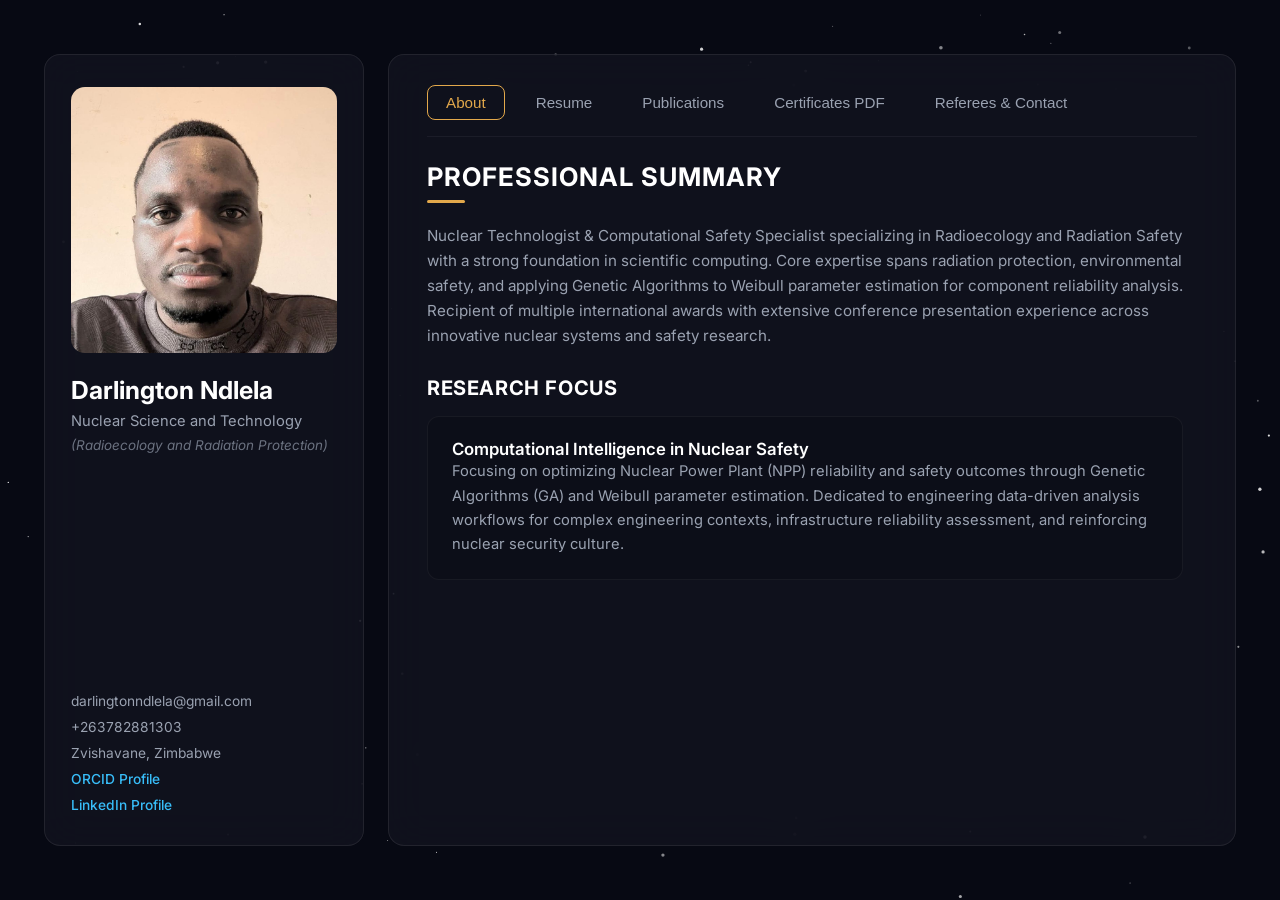
<file: index.html>
<!DOCTYPE html>
<html lang="en">
<head>
    <meta charset="UTF-8">
    <meta name="viewport" content="width=device-width, initial-scale=1.0">
    <title>Darlington Ndlela | Academic & Professional Dossier</title>
    <link href="https://fonts.googleapis.com/css2?family=Inter:wght@300;400;500;600;700&display=swap" rel="stylesheet">
    <link rel="stylesheet" href="style.css">
</head>
<body>
    <canvas id="starfield"></canvas>

    <main class="page-wrapper">
        <!-- Sidebar Profile Card -->
        <aside class="profile-card">
            <div class="avatar-container">
                <img src="profile.png" alt="Darlington Ndlela" id="profileImage">
            </div>
            
            <h1 class="profile-name" id="profileName">Darlington Ndlela</h1>
            <p class="profile-title">
                <span id="profileTitle">Nuclear Science and Technology</span><br>
                <span class="profile-subtitle"><em id="profileSubtitle">(Radioecology and Radiation Protection)</em></span>
            </p>

            <div class="contact-details">
                <a href="mailto:darlingtonndlela@gmail.com" class="contact-item" id="profileEmail">darlingtonndlela@gmail.com</a>
                <span class="contact-item" id="profilePhone">+263782881303</span>
                <span class="contact-item" id="profileAddress">Zvishavane, Zimbabwe</span>
                <a href="https://orcid.org/0009-0009-8910-1468" target="_blank" rel="noopener noreferrer" class="contact-item link-accent" id="profileOrcid">ORCID Profile</a>
                <a href="http://www.linkedin.com/in/darlington-ndlela" target="_blank" rel="noopener noreferrer" class="contact-item link-accent" id="profileLinkedin">LinkedIn Profile</a>
            </div>
        </aside>

        <!-- Main Content Area -->
        <section class="content-card">
            <nav class="tab-nav">
                <button class="tab-btn active" data-tab="about">About</button>
                <button class="tab-btn" data-tab="resume">Resume</button>
                <button class="tab-btn" data-tab="portfolio">Publications</button>
                <button class="tab-btn" data-tab="certificates-pdf">Certificates PDF</button>
                <button class="tab-btn" data-tab="contact">Referees & Contact</button>
            </nav>

            <div class="content-body">
                <!-- 1. ABOUT TAB -->
                <div class="tab-content" id="about">
                    <header class="section-heading">
                        <h2>PROFESSIONAL SUMMARY</h2>
                        <div class="heading-line"></div>
                    </header>
                    
                    <p class="summary-text" id="summary-container">
                        Nuclear Technologist & Computational Safety Specialist specializing in Radioecology and Radiation Safety with a strong foundation in scientific computing. Core expertise spans radiation protection, environmental safety, and applying Genetic Algorithms to Weibull parameter estimation for component reliability analysis. Recipient of multiple international awards with extensive conference presentation experience across innovative nuclear systems and safety research.
                    </p>

                    <h3 class="section-title">RESEARCH FOCUS</h3>
                    <div class="section-stack">
                        <article class="info-box">
                            <h4 class="item-title" id="researchTitle">Computational Intelligence in Nuclear Safety</h4>
                            <p class="item-description" id="researchText">
                                Focusing on optimizing Nuclear Power Plant (NPP) reliability and safety outcomes through Genetic Algorithms (GA) and Weibull parameter estimation. Dedicated to engineering data-driven analysis workflows for complex engineering contexts, infrastructure reliability assessment, and reinforcing nuclear security culture.
                            </p>
                        </article>
                    </div>
                </div>

                <!-- 2. RESUME TAB -->
                <div class="tab-content hidden" id="resume">
                    <h3 class="section-title">EDUCATION</h3>
                    <div class="section-stack" id="education-container">
                        <article class="info-box"><p class="item-meta">Loading Education...</p></article>
                    </div>

                    <h3 class="section-title">RELEVANT EXPERIENCE</h3>
                    <div class="section-stack" id="experience-container">
                        <article class="info-box"><p class="item-meta">Loading Experience...</p></article>
                    </div>

                    <h3 class="section-title">HONORS & AWARDS</h3>
                    <div class="section-stack">
                        <article class="info-box">
                            <ul class="item-list clean-list" id="awards-container">
                                <li>Loading Awards...</li>
                            </ul>
                        </article>
                    </div>

                    <h3 class="section-title">ADVANCED TRAINING & PRACTICALS</h3>
                    <div class="section-stack">
                        <article class="info-box">
                            <ul class="item-list clean-list" id="training-container">
                                <li>Loading Trainings...</li>
                            </ul>
                        </article>
                    </div>

                    <h3 class="section-title">Certificates</h3>
                    <div class="section-stack">
                        <article class="info-box">
                            <h4 class="skill-category-title" style="margin-bottom: 14px;">IAEA Certificates</h4>
                            <ul class="cert-list" id="iaea-certs-container">
                                <li>Loading Certificates...</li>
                            </ul>
                        </article>

                        <article class="info-box">
                            <h4 class="skill-category-title" style="margin-bottom: 14px;">Other Certificates & Qualifications</h4>
                            <ul class="cert-list" id="other-certs-container">
                                <li>Loading Certificates...</li>
                            </ul>
                        </article>
                    </div>

                    <h3 class="section-title">TECHNICAL SKILLS</h3>
                    <div class="section-stack">
                        <article class="info-box" id="skills-container">
                            <p class="item-meta">Loading Skills...</p>
                        </article>
                    </div>
                </div>

                <!-- 3. PUBLICATIONS TAB -->
                <div class="tab-content hidden" id="portfolio">
                    <header class="section-heading">
                        <h2>PUBLICATIONS & SCIENTIFIC CONFERENCES</h2>
                        <div class="heading-line"></div>
                    </header>

                    <div class="section-stack" id="publications-container">
                        <article class="info-box"><p class="item-meta">Loading Publications...</p></article>
                    </div>
                </div>

                <!-- 4. CERTIFICATES PDF TAB -->
                <div class="tab-content hidden" id="certificates-pdf">
                    <header class="section-heading">
                        <h2>CERTIFICATES PDF</h2>
                        <div class="heading-line"></div>
                    </header>

                    <div class="section-stack">
                        <article class="info-box">
                            <div class="item-header-row">
                                <div>
                                    <h4 class="item-title">Official Verification & Document Dossier</h4>
                                    <p class="item-meta">Access and view all completed certifications and course records directly.</p>
                                </div>
                                <a href="https://drive.google.com/drive/folders/1tjltKjXomAYr7xfo2IFSl8LM1oyosEe-?usp=drive_link" target="_blank" rel="noopener noreferrer" class="cta-drive-btn" id="certsFolderLink">
                                    Open Drive Folder &rarr;
                                </a>
                            </div>

                            <div class="drive-embed-container">
                                <iframe id="certsFolderFrame"
                                    src="https://drive.google.com/embeddedfolderview?id=1tjltKjXomAYr7xfo2IFSl8LM1oyosEe-#grid" 
                                    class="drive-iframe" 
                                    title="Certificates Google Drive Folder">
                                </iframe>
                            </div>
                        </article>
                    </div>
                </div>

                <!-- 5. REFEREES TAB -->
                <div class="tab-content hidden" id="contact">
                    <header class="section-heading">
                        <h2>REFEREES</h2>
                        <div class="heading-line"></div>
                    </header>

                    <div class="section-stack" id="referees-container">
                        <article class="info-box"><p class="item-meta">Loading Referees...</p></article>
                    </div>
                </div>
            </div>
        </section>
    </main>

    <script src="script.js"></script>
</body>
</html>
</file>
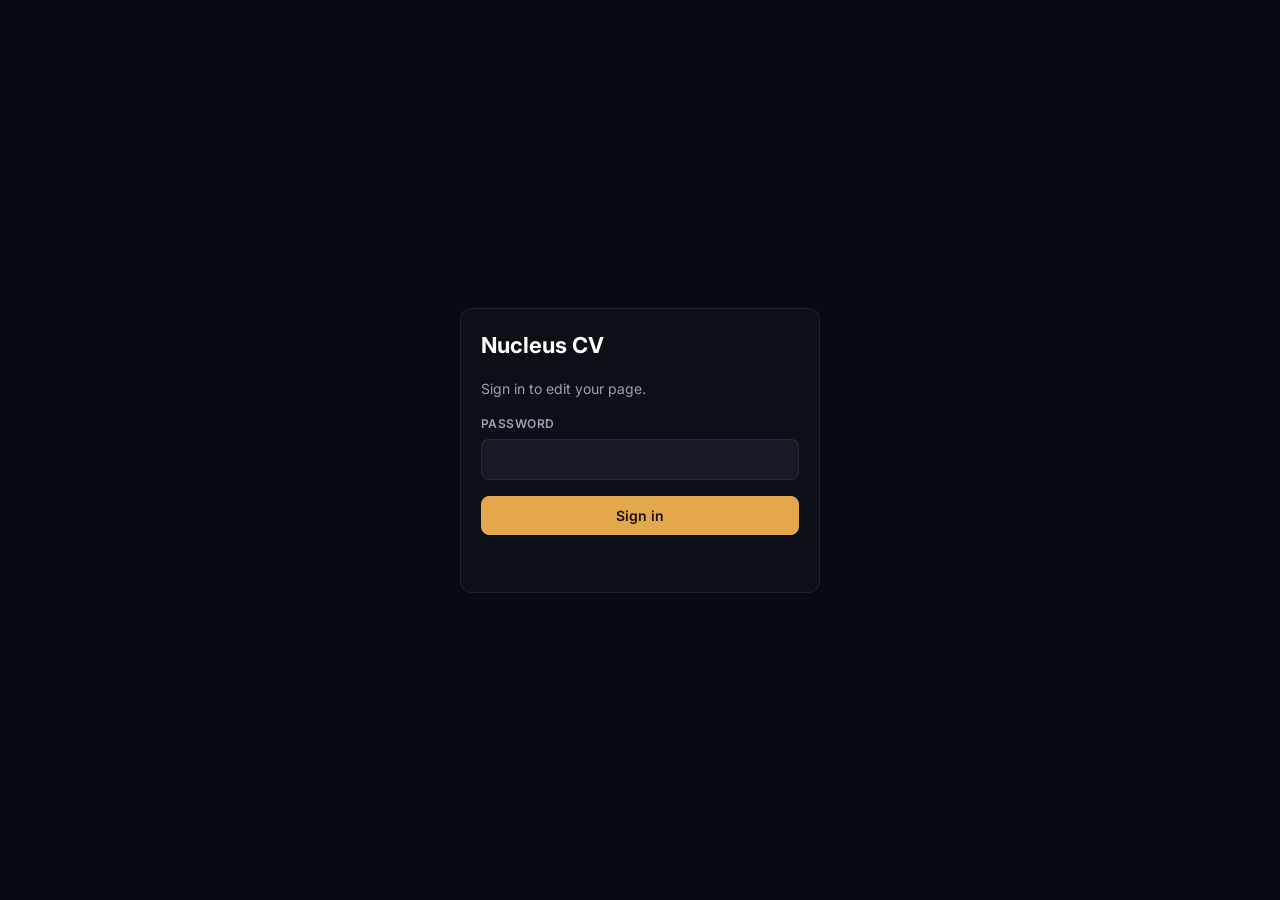
<file: admin.html>
<!DOCTYPE html>
<html lang="en">
<head>
    <meta charset="UTF-8">
    <meta name="viewport" content="width=device-width, initial-scale=1.0">
    <meta name="robots" content="noindex, nofollow">
    <title>Nucleus CV</title>
    <meta name="theme-color" content="#070913">
    <link rel="manifest" href="manifest.webmanifest">
    <link rel="icon" href="icons/icon.svg" type="image/svg+xml">
    <link rel="apple-touch-icon" href="icons/icon-192.png">
    <link href="https://fonts.googleapis.com/css2?family=Inter:wght@300;400;500;600;700&display=swap" rel="stylesheet">
    <!-- Carlito has the same letter widths as Calibri, so the CV keeps its line breaks on Android -->
    <link href="https://fonts.googleapis.com/css2?family=Carlito:ital,wght@0,400;0,700;1,400;1,700&display=swap" rel="stylesheet">
    <link rel="stylesheet" href="admin.css?v=10">
    <link rel="stylesheet" href="cv.css?v=10">
</head>
<body>
    <!-- Sign in -->
    <div id="loginView" class="login">
        <form id="loginForm" class="card login-card">
            <h1>Nucleus CV</h1>
            <p class="muted">Sign in to edit your page.</p>
            <label class="field">
                <span class="field-label">Password</span>
                <input type="password" id="passwordInput" autocomplete="current-password" required>
            </label>
            <button class="btn primary" type="submit" id="loginBtn">Sign in</button>
            <p id="loginError" class="error-text" role="alert"></p>
        </form>
    </div>

    <!-- Editor -->
    <div id="appView" class="app" hidden>
        <header class="topbar">
            <strong class="brand">Nucleus CV</strong>
            <span id="status" class="status" role="status"></span>
            <div class="topbar-actions">
                <a href="index.html" target="_blank" rel="noopener" class="btn ghost">View site</a>
                <button id="logoutBtn" class="btn ghost" type="button">Log out</button>
                <button id="printBtn" class="btn" type="button">Print CV</button>
                <button id="saveBtn" class="btn primary" type="button">Save now</button>
            </div>
        </header>
        <div id="layoutWarning" class="layout-warning" role="alert" hidden></div>
        <div class="layout">
            <nav id="sectionNav" class="side-nav" aria-label="Sections"></nav>
            <main id="editor" class="editor"></main>
        </div>
    </div>

    <!-- Filled just before printing; only this is visible on paper -->
    <div id="cvPrint"></div>
    <!-- Off-screen copy of the CV, used to measure page lengths while editing -->
    <div id="cvMeasure" aria-hidden="true"></div>

    <script src="cv.js?v=10"></script>
    <script src="admin.js?v=10"></script>
</body>
</html>
</file>
<file: style.css>
:root {
    --bg-space: #070913;
    --card-bg: rgba(18, 20, 31, 0.78);
    --card-border: rgba(255, 255, 255, 0.08);
    --inner-card-bg: rgba(13, 15, 24, 0.88);
    --inner-card-border: rgba(255, 255, 255, 0.05);
    --text-primary: #ffffff;
    --text-secondary: #9aa2b1;
    --text-muted: #6b7280;
    --accent-gold: #e2a84b;
    --accent-blue: #38bdf8;
    --tab-border: #e2a84b;
}

* {
    margin: 0;
    padding: 0;
    box-sizing: border-box;
}

body {
    font-family: 'Inter', -apple-system, BlinkMacSystemFont, sans-serif;
    background-color: var(--bg-space);
    color: var(--text-primary);
    height: 100vh;
    display: flex;
    justify-content: center;
    align-items: center;
    position: relative;
    overflow: hidden;
}

#starfield {
    position: fixed;
    top: 0;
    left: 0;
    width: 100vw;
    height: 100vh;
    z-index: 0;
    pointer-events: none;
}

.page-wrapper {
    position: relative;
    z-index: 1;
    display: flex;
    gap: 24px;
    width: 100%;
    max-width: 1240px;
    height: 88vh;
    max-height: 860px;
    padding: 0 24px;
}

/* Sidebar Profile Card */
.profile-card {
    background: var(--card-bg);
    border: 1px solid var(--card-border);
    backdrop-filter: blur(20px);
    -webkit-backdrop-filter: blur(20px);
    border-radius: 16px;
    padding: 32px 26px;
    width: 320px;
    flex-shrink: 0;
    display: flex;
    flex-direction: column;
    height: 100%;
    animation: slideInLeft 0.5s cubic-bezier(0.16, 1, 0.3, 1) forwards;
}

.avatar-container {
    width: 100%;
    aspect-ratio: 1 / 1;
    border-radius: 14px;
    overflow: hidden;
    margin-bottom: 22px;
    background: #111420;
}

.avatar-container img {
    width: 100%;
    height: 100%;
    object-fit: cover;
    display: block;
}

.profile-name {
    font-size: 1.55rem;
    font-weight: 700;
    margin-bottom: 6px;
    color: var(--text-primary);
}

.profile-title {
    font-size: 0.92rem;
    color: var(--text-secondary);
    margin-bottom: 22px;
    line-height: 1.4;
}

.profile-subtitle {
    display: inline-block;
    font-size: 0.84rem;
    color: var(--text-muted);
    margin-top: 4px;
}

.contact-details {
    display: flex;
    flex-direction: column;
    gap: 10px;
    margin-top: auto;
}

.contact-item {
    font-size: 0.86rem;
    color: var(--text-secondary);
    text-decoration: none;
    transition: color 0.2s ease;
}

a.contact-item:hover {
    color: var(--text-primary);
}

.link-accent {
    color: var(--accent-blue) !important;
    font-weight: 500;
}

/* Right Content Area */
.content-card {
    background: var(--card-bg);
    border: 1px solid var(--card-border);
    backdrop-filter: blur(20px);
    -webkit-backdrop-filter: blur(20px);
    border-radius: 16px;
    padding: 30px 38px;
    flex-grow: 1;
    display: flex;
    flex-direction: column;
    height: 100%;
    overflow: hidden;
    animation: slideInRight 0.5s cubic-bezier(0.16, 1, 0.3, 1) forwards;
}

.tab-nav {
    display: flex;
    gap: 12px;
    margin-bottom: 24px;
    border-bottom: 1px solid rgba(255, 255, 255, 0.05);
    padding-bottom: 16px;
    flex-shrink: 0;
    overflow-x: auto;
}

.tab-btn {
    background: transparent;
    border: 1px solid transparent;
    color: var(--text-secondary);
    font-size: 0.95rem;
    font-weight: 500;
    padding: 8px 18px;
    border-radius: 8px;
    cursor: pointer;
    white-space: nowrap;
    transition: all 0.2s ease;
}

.tab-btn:hover {
    color: var(--text-primary);
}

.tab-btn.active {
    color: var(--accent-gold);
    border: 1px solid var(--tab-border);
}

/* Custom Scrollbar */
.content-body {
    flex-grow: 1;
    overflow-y: auto;
    padding-right: 14px;
}

.content-body::-webkit-scrollbar {
    width: 6px;
}

.content-body::-webkit-scrollbar-track {
    background: transparent;
}

.content-body::-webkit-scrollbar-thumb {
    background: rgba(255, 255, 255, 0.15);
    border-radius: 4px;
}

.content-body::-webkit-scrollbar-thumb:hover {
    background: rgba(255, 255, 255, 0.25);
}

/* Headings */
.section-heading {
    margin-bottom: 20px;
}

.section-heading h2 {
    font-size: 1.6rem;
    font-weight: 700;
    letter-spacing: 0.04em;
    margin-bottom: 8px;
}

.heading-line {
    width: 38px;
    height: 3px;
    background-color: var(--accent-gold);
    border-radius: 2px;
}

.section-title {
    font-size: 1.25rem;
    font-weight: 700;
    letter-spacing: 0.03em;
    margin: 28px 0 16px;
    color: var(--text-primary);
}

.section-title:first-child {
    margin-top: 0;
}

.summary-text {
    font-size: 0.95rem;
    line-height: 1.65;
    color: var(--text-secondary);
    margin-bottom: 24px;
}

/* Content Boxes */
.section-stack {
    display: flex;
    flex-direction: column;
    gap: 16px;
}

.info-box {
    background: var(--inner-card-bg);
    border: 1px solid var(--inner-card-border);
    border-radius: 12px;
    padding: 22px 24px;
}

.item-header-row {
    display: flex;
    justify-content: space-between;
    align-items: flex-start;
    gap: 16px;
    margin-bottom: 6px;
}

.item-title {
    font-size: 1.05rem;
    font-weight: 600;
    color: var(--text-primary);
}

.item-meta {
    font-size: 0.92rem;
    color: var(--text-secondary);
    margin-bottom: 6px;
    line-height: 1.5;
}

.item-date {
    font-size: 0.85rem;
    color: var(--accent-gold);
    font-weight: 500;
    white-space: nowrap;
}

.item-description {
    font-size: 0.92rem;
    line-height: 1.65;
    color: var(--text-secondary);
}

.item-list {
    margin-left: 18px;
    display: flex;
    flex-direction: column;
    gap: 8px;
    margin-top: 10px;
}

.item-list li {
    font-size: 0.92rem;
    line-height: 1.55;
    color: var(--text-secondary);
}

.clean-list {
    margin-left: 16px;
    gap: 10px;
    margin-top: 0;
}

/* Bulleted Certificate List */
.cert-list {
    list-style-type: disc;
    margin-left: 20px;
    display: flex;
    flex-direction: column;
    gap: 12px;
}

.cert-list li {
    font-size: 0.95rem;
    line-height: 1.6;
    color: var(--text-secondary);
}

/* Drive Embed & Action Button */
.cta-drive-btn {
    display: inline-flex;
    align-items: center;
    background: rgba(226, 168, 75, 0.12);
    border: 1px solid var(--accent-gold);
    color: var(--accent-gold);
    padding: 8px 16px;
    border-radius: 8px;
    font-size: 0.88rem;
    font-weight: 500;
    text-decoration: none;
    white-space: nowrap;
    transition: all 0.2s ease;
}

.cta-drive-btn:hover {
    background: var(--accent-gold);
    color: #070913;
}

.drive-embed-container {
    width: 100%;
    height: 480px;
    margin-top: 20px;
    border-radius: 8px;
    overflow: hidden;
    border: 1px solid rgba(255, 255, 255, 0.08);
    background: #0b0d18;
}

.drive-iframe {
    width: 100%;
    height: 100%;
    border: none;
}

/* Skills Tag Cloud */
.skill-category-title {
    font-size: 0.95rem;
    font-weight: 600;
    color: var(--text-primary);
    margin-bottom: 10px;
}

.tag-cloud {
    display: flex;
    flex-wrap: wrap;
    gap: 8px;
}

.tag {
    background: rgba(255, 255, 255, 0.05);
    border: 1px solid rgba(255, 255, 255, 0.08);
    color: var(--text-secondary);
    padding: 6px 14px;
    border-radius: 20px;
    font-size: 0.84rem;
    transition: all 0.2s ease;
}

.tag:hover {
    color: var(--text-primary);
    border-color: rgba(226, 168, 75, 0.4);
    background: rgba(226, 168, 75, 0.06);
}

.hidden {
    display: none;
}

/* Entrance Animations */
@keyframes slideInLeft {
    from {
        opacity: 0;
        transform: translateX(-40px);
    }
    to {
        opacity: 1;
        transform: translateX(0);
    }
}

@keyframes slideInRight {
    from {
        opacity: 0;
        transform: translateX(40px);
    }
    to {
        opacity: 1;
        transform: translateX(0);
    }
}

/* Responsive Breakpoints */
@media (max-width: 900px) {
    body {
        height: auto;
        overflow-y: auto;
    }

    .page-wrapper {
        height: auto;
        max-height: none;
        flex-direction: column;
        align-items: center;
        padding: 40px 16px;
    }

    .profile-card {
        width: 100%;
        max-width: 540px;
        height: auto;
    }

    .content-card {
        width: 100%;
        max-width: 540px;
        height: auto;
        padding: 26px 20px;
    }

    .content-body {
        overflow-y: visible;
        padding-right: 0;
    }

    .item-header-row {
        flex-direction: column;
        gap: 8px;
    }

    .drive-embed-container {
        height: 380px;
    }
}
</file>
<file: admin.css>
:root {
    --bg: #070913;
    --panel: #12141f;
    --card: #0d0f18;
    --border: rgba(255, 255, 255, 0.08);
    --input-bg: #161926;
    --text: #ffffff;
    --text-secondary: #9aa2b1;
    --accent: #e2a84b;
    --accent-blue: #38bdf8;
    --danger: #f87171;
    --ok: #4ade80;
}

* {
    margin: 0;
    padding: 0;
    box-sizing: border-box;
}

body {
    font-family: 'Inter', -apple-system, BlinkMacSystemFont, sans-serif;
    background: var(--bg);
    color: var(--text);
    font-size: 14px;
    line-height: 1.5;
    min-height: 100vh;
}

[hidden] { display: none !important; }

.muted { color: var(--text-secondary); }

/* Buttons */
.btn {
    font: inherit;
    font-weight: 600;
    padding: 8px 16px;
    border-radius: 8px;
    border: 1px solid var(--border);
    background: var(--input-bg);
    color: var(--text);
    cursor: pointer;
    text-decoration: none;
    white-space: nowrap;
}
.btn:hover:not(:disabled) { border-color: var(--accent); }
.btn:disabled { opacity: 0.5; cursor: default; }
.btn.primary { background: var(--accent); border-color: var(--accent); color: #1a1205; }
.btn.primary:hover:not(:disabled) { filter: brightness(1.08); }
.btn.ghost { background: transparent; }

.icon-btn {
    font: inherit;
    padding: 4px 10px;
    border-radius: 6px;
    border: 1px solid var(--border);
    background: transparent;
    color: var(--text-secondary);
    cursor: pointer;
}
.icon-btn:hover:not(:disabled) { color: var(--text); border-color: var(--text-secondary); }
.icon-btn:disabled { opacity: 0.3; cursor: default; }
.icon-btn.danger:hover { color: var(--danger); border-color: var(--danger); }

/* Form fields */
.field { display: flex; flex-direction: column; gap: 6px; }
.field-label { font-size: 12px; font-weight: 600; color: var(--text-secondary); text-transform: uppercase; letter-spacing: 0.04em; }
.field small { font-size: 12px; }

input[type="text"], input[type="password"], textarea, select {
    font: inherit;
    width: 100%;
    padding: 9px 12px;
    border-radius: 8px;
    border: 1px solid var(--border);
    background: var(--input-bg);
    color: var(--text);
    resize: vertical;
}
input:focus, textarea:focus, select:focus { outline: none; border-color: var(--accent); }
select { cursor: pointer; }

.card {
    background: var(--card);
    border: 1px solid var(--border);
    border-radius: 12px;
    padding: 20px;
}

/* Login */
.login { min-height: 100vh; display: grid; place-items: center; padding: 16px; }
.login-card { width: 100%; max-width: 360px; display: flex; flex-direction: column; gap: 16px; }
.login-card h1 { font-size: 22px; }
.error-text { color: var(--danger); min-height: 1.5em; }

/* App layout */
.topbar {
    position: sticky;
    top: 0;
    z-index: 5;
    display: flex;
    align-items: center;
    gap: 16px;
    padding: 12px 24px;
    background: var(--panel);
    border-bottom: 1px solid var(--border);
}
.brand { color: var(--accent); }
.status { flex: 1; color: var(--text-secondary); font-size: 13px; }
.status.warn { color: var(--accent); }
.status.ok { color: var(--ok); }
.status.error { color: var(--danger); }
.topbar-actions { display: flex; flex-wrap: wrap; gap: 8px; }

.layout { display: flex; max-width: 1200px; margin: 0 auto; }

.side-nav {
    width: 230px;
    flex-shrink: 0;
    padding: 20px 12px;
    display: flex;
    flex-direction: column;
    gap: 2px;
    position: sticky;
    top: 57px;
    align-self: flex-start;
}
.nav-btn {
    font: inherit;
    display: flex;
    justify-content: space-between;
    align-items: center;
    gap: 8px;
    padding: 9px 12px;
    border: none;
    border-radius: 8px;
    background: transparent;
    color: var(--text-secondary);
    text-align: left;
    cursor: pointer;
}
.nav-btn:hover { color: var(--text); background: var(--input-bg); }
.nav-btn.active { color: var(--text); background: var(--input-bg); box-shadow: inset 3px 0 0 var(--accent); }
.nav-count { font-size: 12px; color: var(--text-secondary); }

.editor { flex: 1; min-width: 0; padding: 20px 24px 60px; display: flex; flex-direction: column; gap: 16px; }

.panel-head { display: flex; justify-content: space-between; align-items: flex-end; gap: 16px; margin-bottom: 4px; }
.panel-head h2 { font-size: 20px; }

.fields { display: grid; grid-template-columns: repeat(auto-fit, minmax(240px, 1fr)); gap: 14px; }
.field.wide { grid-column: 1 / -1; }

.entry-head { display: flex; justify-content: space-between; align-items: center; margin-bottom: 14px; }
.entry-num { color: var(--accent); font-weight: 600; font-size: 13px; }
.entry-actions { display: flex; gap: 6px; }

.empty { color: var(--text-secondary); padding: 24px 0; }

/* Photo */
.photo-row { display: flex; gap: 20px; align-items: center; }
.photo-preview {
    width: 110px;
    height: 110px;
    border-radius: 50%;
    object-fit: cover;
    border: 2px solid var(--accent);
    background: var(--input-bg);
    flex-shrink: 0;
}
.photo-controls { flex: 1; display: flex; flex-direction: column; gap: 8px; align-items: flex-start; }

/* CV maker */
.check { display: flex; align-items: center; gap: 8px; color: var(--text-secondary); cursor: pointer; }
.check input { accent-color: var(--accent); width: 16px; height: 16px; }

.item-list { display: flex; flex-direction: column; gap: 6px; margin: 14px 0 10px; }
.item-row { display: flex; gap: 6px; align-items: center; }
.item-row input { flex: 1; }
.add-row { display: flex; gap: 8px; flex-wrap: wrap; }
.add-row select { flex: 1; min-width: 220px; }

.cv-preview {
    overflow-x: auto;
    padding: 16px;
    background: #2a2d3a;
    border-radius: 12px;
}
.cv-preview .cv { display: flex; flex-direction: column; gap: 16px; align-items: center; min-width: min-content; }
.cv-preview .cv-page { box-shadow: 0 4px 18px rgba(0, 0, 0, 0.45); }

.layout-warning {
    position: sticky;
    top: 57px;
    z-index: 4;
    padding: 10px 24px;
    background: #3a1a1f;
    border-bottom: 1px solid var(--danger);
    color: #fecaca;
}
.layout-warning p + p { margin-top: 4px; }
.layout-warning strong { color: var(--danger); }

.field small.over { color: var(--danger); font-weight: 600; }
.field small.ok { color: var(--ok); }

.cv-preview .cv-page { position: relative; }
.cv-cutline {
    position: absolute;
    left: 0;
    right: 0;
    top: 297mm;
    border-top: 2px dashed #e11d48;
    pointer-events: none;
}
.cv-cutline::after {
    content: "Page ends here. Everything below spills onto the next page.";
    position: absolute;
    right: 8px;
    top: 2px;
    padding: 2px 8px;
    border-radius: 4px;
    background: #e11d48;
    color: #fff;
    font: 600 11px Inter, sans-serif;
}

#cvMeasure { position: fixed; left: -10000px; top: 0; visibility: hidden; }
#cvPrint { display: none; }

@media print {
    body { background: #fff; }
    body > :not(#cvPrint) { display: none !important; }
    #cvPrint { display: block; }
}

.setup-note { max-width: 640px; margin: 40px auto; }
.setup-note h1 { font-size: 20px; margin-bottom: 10px; }
.setup-note ol { padding-left: 20px; margin-top: 10px; color: var(--text-secondary); }
.setup-note code { color: var(--accent-blue); }

@media (max-width: 760px) {
    .topbar { flex-wrap: wrap; padding: 10px 16px; gap: 8px; }
    .status { order: 3; flex-basis: 100%; }
    .layout-warning { position: static; padding: 10px 16px; }
    .topbar-actions { margin-left: auto; }
    .layout { flex-direction: column; }
    .side-nav {
        width: 100%;
        flex-direction: row;
        overflow-x: auto;
        padding: 10px 16px;
        position: static;
    }
    .nav-btn { flex-shrink: 0; }
    .nav-btn.active { box-shadow: inset 0 -2px 0 var(--accent); }
    .editor { padding: 8px 16px 48px; }
    .panel-head { flex-direction: column; align-items: flex-start; }
    .photo-row { flex-direction: column; align-items: flex-start; }
}
</file>
<file: cv.css>
/* Printable CV. Sizes, margins and spacing are taken from the original Word resume
   (A4, Calibri 12pt, margins 6mm top / 10mm sides) */
.cv {
    font-family: Calibri, Carlito, "Segoe UI", Arial, sans-serif;
    font-size: 12pt;
    line-height: 1.2207; /* Word "single" line spacing for Calibri */
    color: #000;
    -webkit-print-color-adjust: exact;
    print-color-adjust: exact;
}

.cv-page {
    width: 210mm;
    min-height: 297mm;
    padding: 6mm 10mm 5mm; /* Word bottom margin is 10mm, but its referee boxes run to ~4mm from the edge */
    background: #fff;
    box-sizing: border-box;
}

.cv p, .cv ul, .cv h1, .cv h2 { margin: 0; padding: 0; }
.cv a { color: #0563c1; text-decoration: underline; }
.cv strong { font-weight: 700; }

.cv-name {
    text-align: center;
    font-size: 24pt;
    font-weight: 700;
    line-height: 1.2207;
    margin: 0.6pt 0 12.8pt !important;
}
.cv-contact { text-align: center; }

.cv-h {
    font-size: 13.5pt;
    font-weight: 700;
    line-height: 1.2207;
    text-transform: uppercase;
    padding-bottom: 1pt !important;
    border-bottom: 1.5pt solid #000;
    margin: 14pt 0 13.8pt !important;
}
.cv-page > .cv-h:first-child { margin-top: 1.3pt !important; }

/* Paragraphs Word sets at 1.08 line spacing */
.cv-summary, .cv-tall { line-height: 1.318; }
.cv-summary { margin-bottom: 8pt !important; }

/* Browsers set Calibri ~0.45% narrower than Word; trimming the text width by 3pt
   makes lines wrap at the same words as the Word original */
.cv-summary { padding-right: 3pt !important; }

/* Bullets: symbol at 0.25in, text at 0.5in */
.cv ul { list-style: none; padding-left: 36pt !important; padding-right: 3pt !important; }
.cv li { position: relative; }
.cv li::before {
    content: "•";
    position: absolute;
    left: -18pt;
    font-family: Arial, sans-serif;
}

.cv-inst {
    font-size: 14pt;
    font-weight: 700;
    line-height: 1.2207;
    margin-bottom: 8pt;
}

.cv-row {
    display: flex;
    justify-content: space-between;
    align-items: baseline;
    gap: 12pt;
}
.cv-degree {
    font-weight: 700;
    font-style: italic;
    margin-bottom: 8pt;
    padding-right: 5.5pt;
}
.cv-degree + ul { margin-bottom: 8pt !important; }

.cv-job { margin: 0 0 14pt 18pt; }
.cv-job + ul { margin-bottom: 14pt !important; }

.cv-sub {
    font-weight: 700;
    margin-bottom: 14pt !important;
}

.cv-referees {
    display: grid;
    grid-template-columns: 218pt 200pt 1fr;
    margin-top: -4pt;
    padding-left: 1.5pt;
    text-align: justify;
}
.cv-ref-name {
    font-weight: 700;
    font-style: italic;
    margin-bottom: 7.25pt !important;
}

@media print {
    @page { size: A4; margin: 0; }
    .cv-page { min-height: 0; break-after: page; }
    .cv-page:last-child { break-after: auto; }
}
</file>
